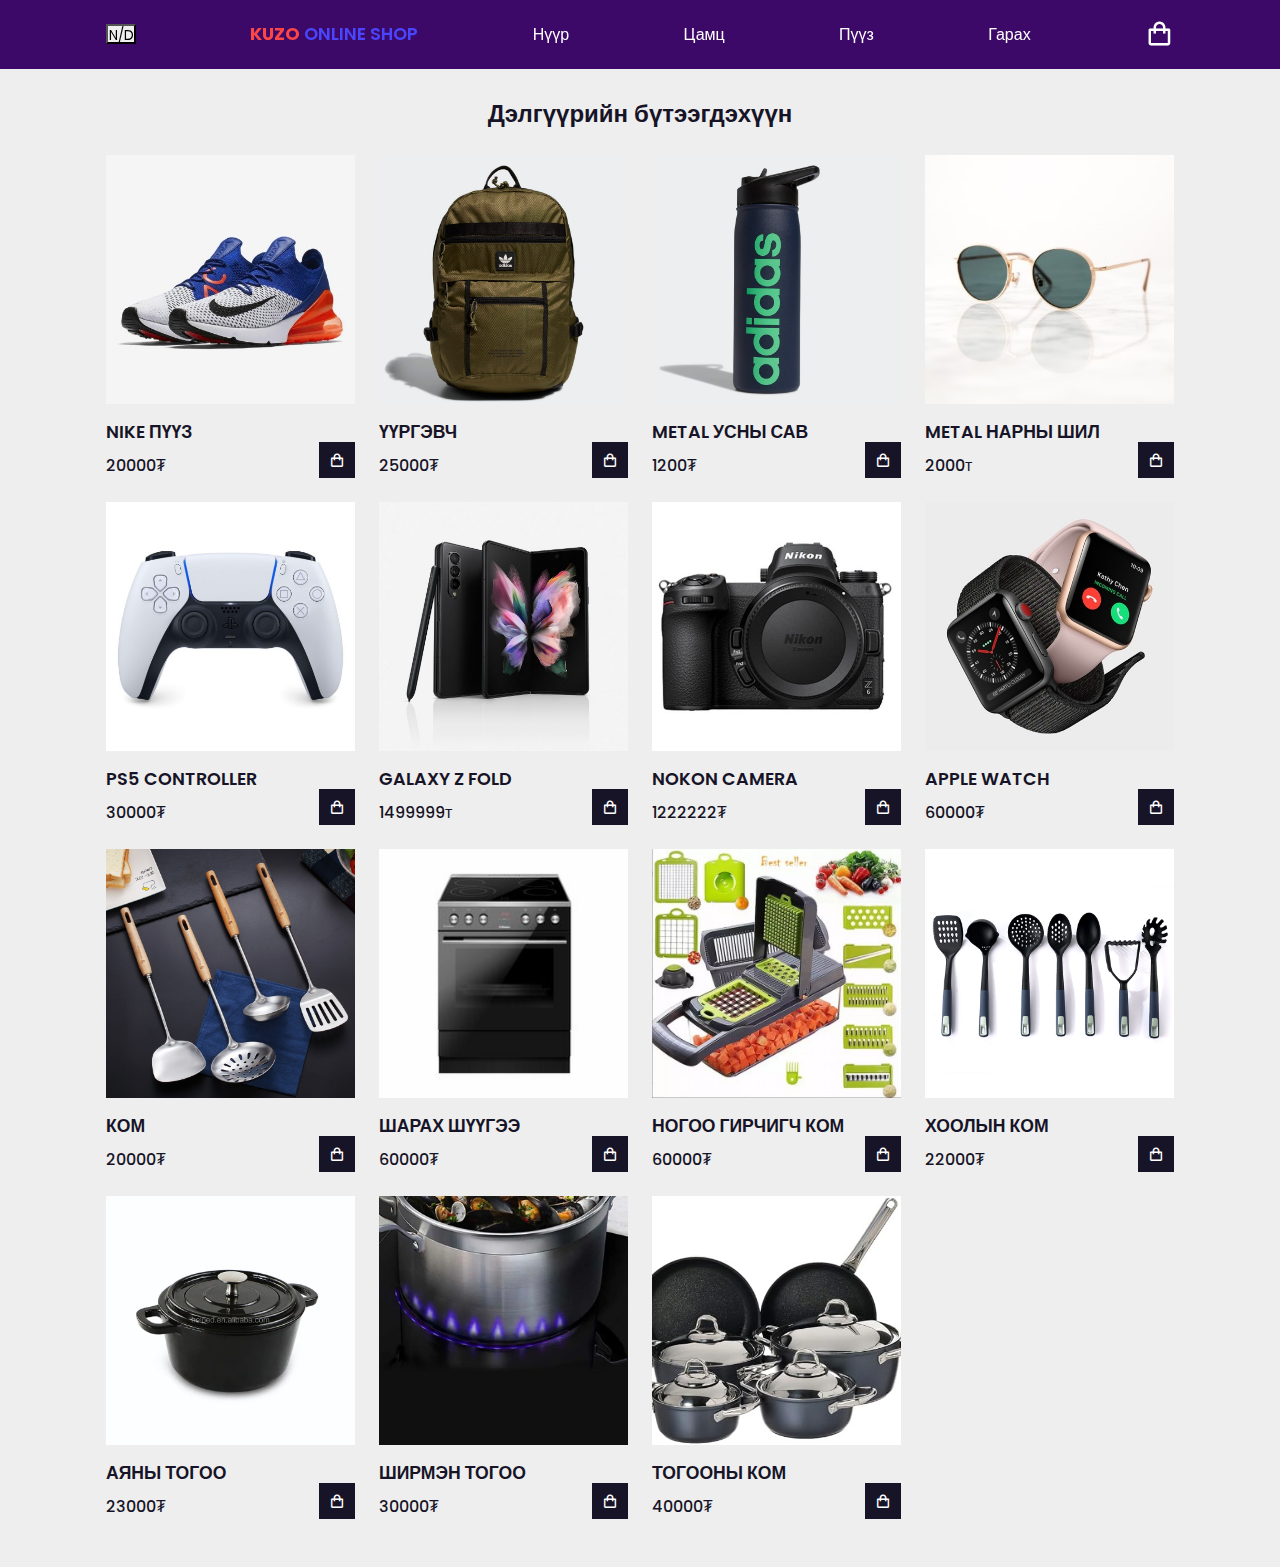
<file: index.html>
<!DOCTYPE html>
<html lang="en">

<head>
    <meta charset="UTF-8">
    <meta http-equiv="X-UA-Compatible" content="IE=edge">
    <meta name="viewport" content="width=device-width, initial-scale=1.0">
    <title>KuZo Online Shop</title>

    <!-- box icons  -->
    <link href='https://unpkg.com/boxicons@2.1.2/css/boxicons.min.css' rel='stylesheet'>
    <!-- styles  -->
    <link rel="stylesheet" href="assets/css/style.css">
    <link rel="stylesheet" href="/231231231-main/style.css">

</head>

<body>
    <!-- HEADER  -->
    <header>
        <div id="menu">
            <ul>
                <li><a href="/index.html">Нүүр</a></li>
                <li><a href="/tsamts/index.html">Цамц</a></li>
                <li><a href="/tsamts/index.html">Пүүз</a></li>
                <li><i class="fa-solid fa-right-from-bracket"></i>Exit</li>
            </ul>
        </div>
        <!-- NAV  -->
        <div class="nav container">
            <Button class="Dark">N/D</Button>
            <a href="#" class="logo"><span>KuZo </span> Online Shop</a>
            <a class="m1" href="/index.html">Нүүр</a>
            <a class="m1" href="/tsamts/index.html">Цамц</a>
            <a class="m1" href="/Puuz/index.html">Пүүз</a>
            <a class="m1" href="#">Гарах</a>
            <!-- CART ICON  -->
            <i class='bx bx-shopping-bag' id="cart-icon"></i>
            <!-- CART  -->
            <div class="cart">
                <h2 class="cart-title">Таны сагсанд</h2>

                <!-- CONTENT  -->
                <div class="cart-content">


                </div>

                <!-- TOTAL   -->
                <div class="total">
                    <div class="total-title">Нийт: </div>
                    <div class="total-price">₮0</div>
                </div>
                <!-- BUY BUTTON  -->
                <div type="button" class="btn-buy">
                <a href="/card/card.html" class="logo"><span>Худалдаж авах</span></a>
            </div>
                <!-- CART CLOSE  -->
                <i class='bx bx-x' id="cart-close"></i>
            </div>
        </div>
    </header>


    <!-- SHOP SECTION  -->
    <section class="shop container">
        <h2 class="section-title">Дэлгүүрийн бүтээгдэхүүн</h2>

        <!-- CONTENT  -->
        <div class="shop-content">
            <!-- BOX 1 -->
            <div class="product-box">
                <img src="assets/img/product1.jpg" alt="" class="product-img">
                <h2 class="product-title">Nike Пүүз</h2>
                <span class="product-price">20000₮</span>
                <i class='bx bx-shopping-bag add-cart'></i>
            </div>
            <!-- BOX 2 -->
            <div class="product-box">
                <img src="assets/img/product2.jpg" alt="" class="product-img">
                <h2 class="product-title">ҮҮРГЭВЧ</h2>
                <span class="product-price">25000₮</span>
                <i class='bx bx-shopping-bag add-cart'></i>
            </div>
            <!-- BOX 3 -->
            <div class="product-box">
                <img src="assets/img/product3.jpg" alt="" class="product-img">
                <h2 class="product-title">METAL Усны сав</h2>
                <span class="product-price">1200₮</span>
                <i class='bx bx-shopping-bag add-cart'></i>
            </div>
            <!-- BOX 4 -->
            <div class="product-box">
                <img src="assets/img/product4.jpg" alt="" class="product-img">
                <h2 class="product-title">METAL Нарны шил</h2>
                <span class="product-price">2000т</span>
                <i class='bx bx-shopping-bag add-cart'></i>
            </div>
            <!-- BOX 5 -->
            <div class="product-box">
                <img src="assets/img/product5.jpg" alt="" class="product-img">
                <h2 class="product-title">PS5 Controller</h2>
                <span class="product-price">30000₮</span>
                <i class='bx bx-shopping-bag add-cart'></i>
            </div>
            <!-- BOX 6 -->
            <div class="product-box">
                <img src="assets/img/product6.jpg" alt="" class="product-img">
                <h2 class="product-title">Galaxy Z Fold</h2>
                <span class="product-price">1499999т</span>
                <i class='bx bx-shopping-bag add-cart'></i>
            </div>
            <!-- BOX 7 -->
            <div class="product-box">
                <img src="assets/img/product7.jpg" alt="" class="product-img">
                <h2 class="product-title">Nokon Camera</h2>
                <span class="product-price">1222222₮</span>
                <i class='bx bx-shopping-bag add-cart'></i>
            </div>
            <!-- BOX 8 -->
            <div class="product-box">
                <img src="assets/img/product8.jpg" alt="" class="product-img">
                <h2 class="product-title">Apple Watch</h2>
                <span class="product-price">60000₮</span>
                <i class='bx bx-shopping-bag add-cart'></i>
            </div>
            <!-- BOX 9 -->
            <div class="product-box">
                <img src="/assets/img/9.jpg" alt="" class="product-img">
                <h2 class="product-title">Ком</h2>
                <span class="product-price">20000₮</span>
                <i class='bx bx-shopping-bag add-cart'></i>
            </div>
            <!-- BOX 10 -->
            <div class="product-box">
                <img src="/assets/img/10.jpg" alt="" class="product-img">
                <h2 class="product-title">Шарах шүүгээ</h2>
                <span class="product-price">60000₮</span>
                <i class='bx bx-shopping-bag add-cart'></i>
            </div>
            <!-- BOX 11 -->
            <div class="product-box">
                <img src="/assets/img/11.jpg" alt="" class="product-img">
                <h2 class="product-title">Ногоо гирчигч ком</h2>
                <span class="product-price">60000₮</span>
                <i class='bx bx-shopping-bag add-cart'></i>
            </div>
            <!-- BOX 12 -->
            <div class="product-box">
                <img src="/assets/img/12.jpg" alt="" class="product-img">
                <h2 class="product-title">хоолын ком</h2>
                <span class="product-price">22000₮</span>
                <i class='bx bx-shopping-bag add-cart'></i>
            </div>
            <!-- BOX 13 -->
            <div class="product-box">
                <img src="/assets/img/12.webp" alt="" class="product-img">
                <h2 class="product-title">Аяны тогоо</h2>
                <span class="product-price">23000₮</span>
                <i class='bx bx-shopping-bag add-cart'></i>
            </div>
            <!-- BOX 14 -->
            <div class="product-box">
                <img src="/assets/img/13.webp" alt="" class="product-img">
                <h2 class="product-title">Ширмэн тогоо</h2>
                <span class="product-price">30000₮</span>
                <i class='bx bx-shopping-bag add-cart'></i>
            </div>
            <!-- BOX 15 -->
            <div class="product-box">
                <img src="/assets/img/14.jpg" alt="" class="product-img">
                <h2 class="product-title">Тогооны Ком</h2>
                <span class="product-price">40000₮</span>
                <i class='bx bx-shopping-bag add-cart'></i>
            </div>
        </div>
    </section>

    <!-- link js  -->
    <script src="assets/js/main.js"></script>
    <script src="/231231231-main/script.js"></script>
</body>

</html>
</file>
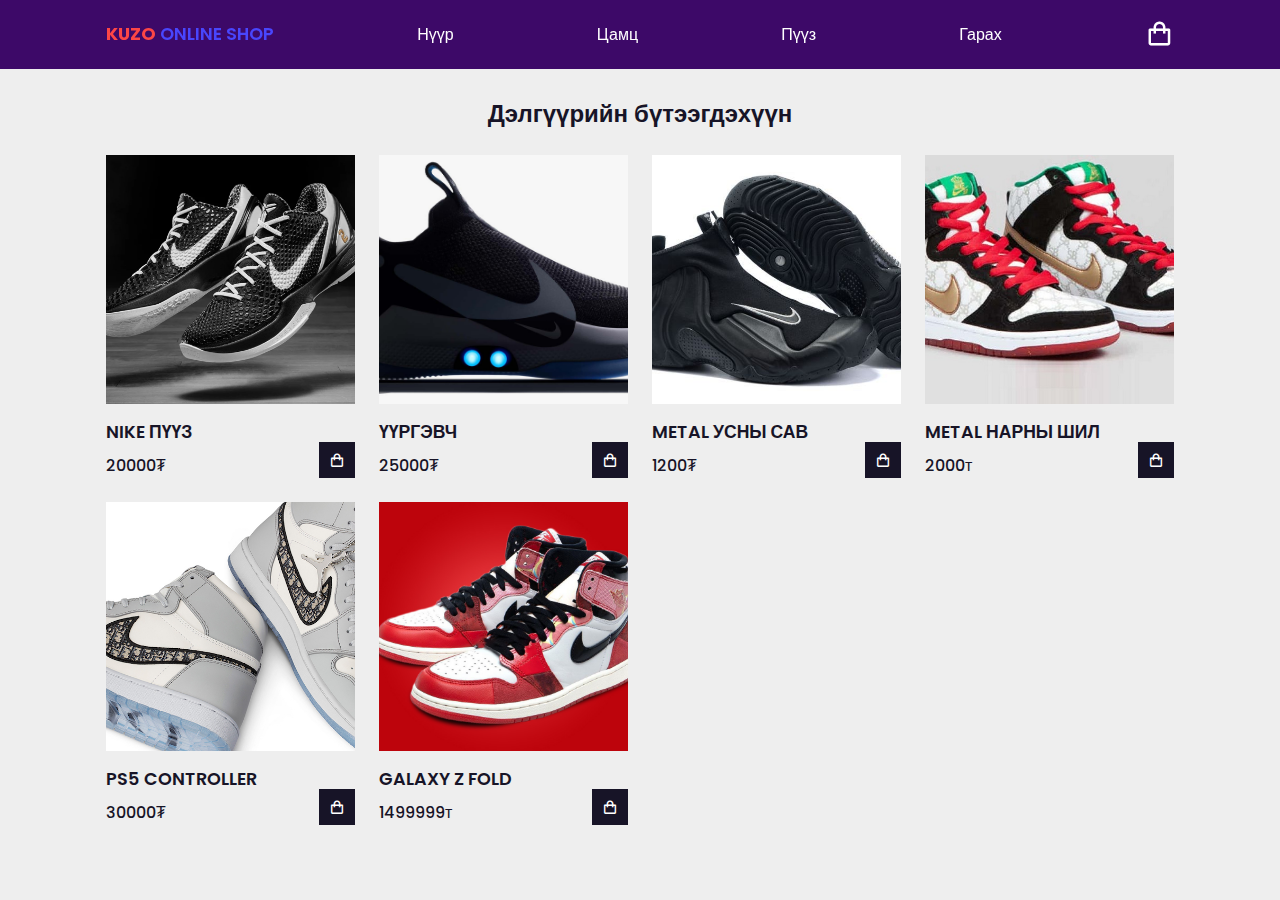
<file: Puuz/index.html>
<!DOCTYPE html>
<html lang="en">

<head>
    <meta charset="UTF-8">
    <meta http-equiv="X-UA-Compatible" content="IE=edge">
    <meta name="viewport" content="width=device-width, initial-scale=1.0">
    <title>KuZo Online Shop</title>

    <!-- box icons  -->
    <link href='https://unpkg.com/boxicons@2.1.2/css/boxicons.min.css' rel='stylesheet'>
    <!-- styles  -->
    <link rel="stylesheet" href="/assets/css/style.css">
    <link rel="stylesheet" href="/231231231-main/style.css">

</head>

<body>
    <!-- HEADER  -->
    <header>
        <div id="menu">
            <ul>
                <li><a href="/index.html">Нүүр</a></li>
                <li><a href="/tsamts/index.html">Цамц</a></li>
                <li><a href="/tsamts/index.html">Пүүз</a></li>
                <li><i class="fa-solid fa-right-from-bracket"></i>Exit</li>
            </ul>
        </div>
        <!-- NAV  -->
        <div class="nav container">
            <a href="#" class="logo"><span>KuZo </span> Online Shop</a>
            <a class="m1" href="/index.html">Нүүр</a>
            <a class="m1" href="/tsamts/index.html">Цамц</a>
            <a class="m1" href="/Puuz/index.html">Пүүз</a>
            <a class="m1" href="#">Гарах</a>
            <!-- CART ICON  -->
            <i class='bx bx-shopping-bag' id="cart-icon"></i>
            <!-- CART  -->
            <div class="cart">
                <h2 class="cart-title">Таны сагсанд</h2>

                <!-- CONTENT  -->
                <div class="cart-content">


                </div>

                <!-- TOTAL   -->
                <div class="total">
                    <div class="total-title">Нийт: </div>
                    <div class="total-price">₮0</div>
                </div>
                <!-- BUY BUTTON  -->
                <div type="button" class="btn-buy">
                <a href="/card/card.html" class="logo"><span>Худалдаж авах</span></a>
            </div>
                <!-- CART CLOSE  -->
                <i class='bx bx-x' id="cart-close"></i>
            </div>
        </div>
    </header>


    <!-- SHOP SECTION  -->
    <section class="shop container">
        <h2 class="section-title">Дэлгүүрийн бүтээгдэхүүн</h2>

        <!-- CONTENT  -->
        <div class="shop-content">
            <!-- BOX 1 -->
            <div class="product-box">
                <img src="/Puuz/img/1.jpeg" alt="" class="product-img">
                <h2 class="product-title">Nike Пүүз</h2>
                <span class="product-price">20000₮</span>
                <i class='bx bx-shopping-bag add-cart'></i>
            </div>
            <!-- BOX 2 -->
            <div class="product-box">
                <img src="/Puuz/img/2.jpg" alt="" class="product-img">
                <h2 class="product-title">ҮҮРГЭВЧ</h2>
                <span class="product-price">25000₮</span>
                <i class='bx bx-shopping-bag add-cart'></i>
            </div>
            <!-- BOX 3 -->
            <div class="product-box">
                <img src="/Puuz/img/3.jpg" alt="" class="product-img">
                <h2 class="product-title">METAL Усны сав</h2>
                <span class="product-price">1200₮</span>
                <i class='bx bx-shopping-bag add-cart'></i>
            </div>
            <!-- BOX 4 -->
            <div class="product-box">
                <img src="/Puuz/img/4.jpg" alt="" class="product-img">
                <h2 class="product-title">METAL Нарны шил</h2>
                <span class="product-price">2000т</span>
                <i class='bx bx-shopping-bag add-cart'></i>
            </div>
            <!-- BOX 5 -->
            <div class="product-box">
                <img src="/Puuz/img/5.jpg" alt="" class="product-img">
                <h2 class="product-title">PS5 Controller</h2>
                <span class="product-price">30000₮</span>
                <i class='bx bx-shopping-bag add-cart'></i>
            </div>
            <!-- BOX 6 -->
            <div class="product-box">
                <img src="/Puuz/img/6.jpg" alt="" class="product-img">
                <h2 class="product-title">Galaxy Z Fold</h2>
                <span class="product-price">1499999т</span>
                <i class='bx bx-shopping-bag add-cart'></i>
            </div>
            
        </div>
    </section>

    <!-- link js  -->
    <script src="/assets/js/main.js"></script>
    <script src="/231231231-main/script.js"></script>
</body>

</html>
</file>
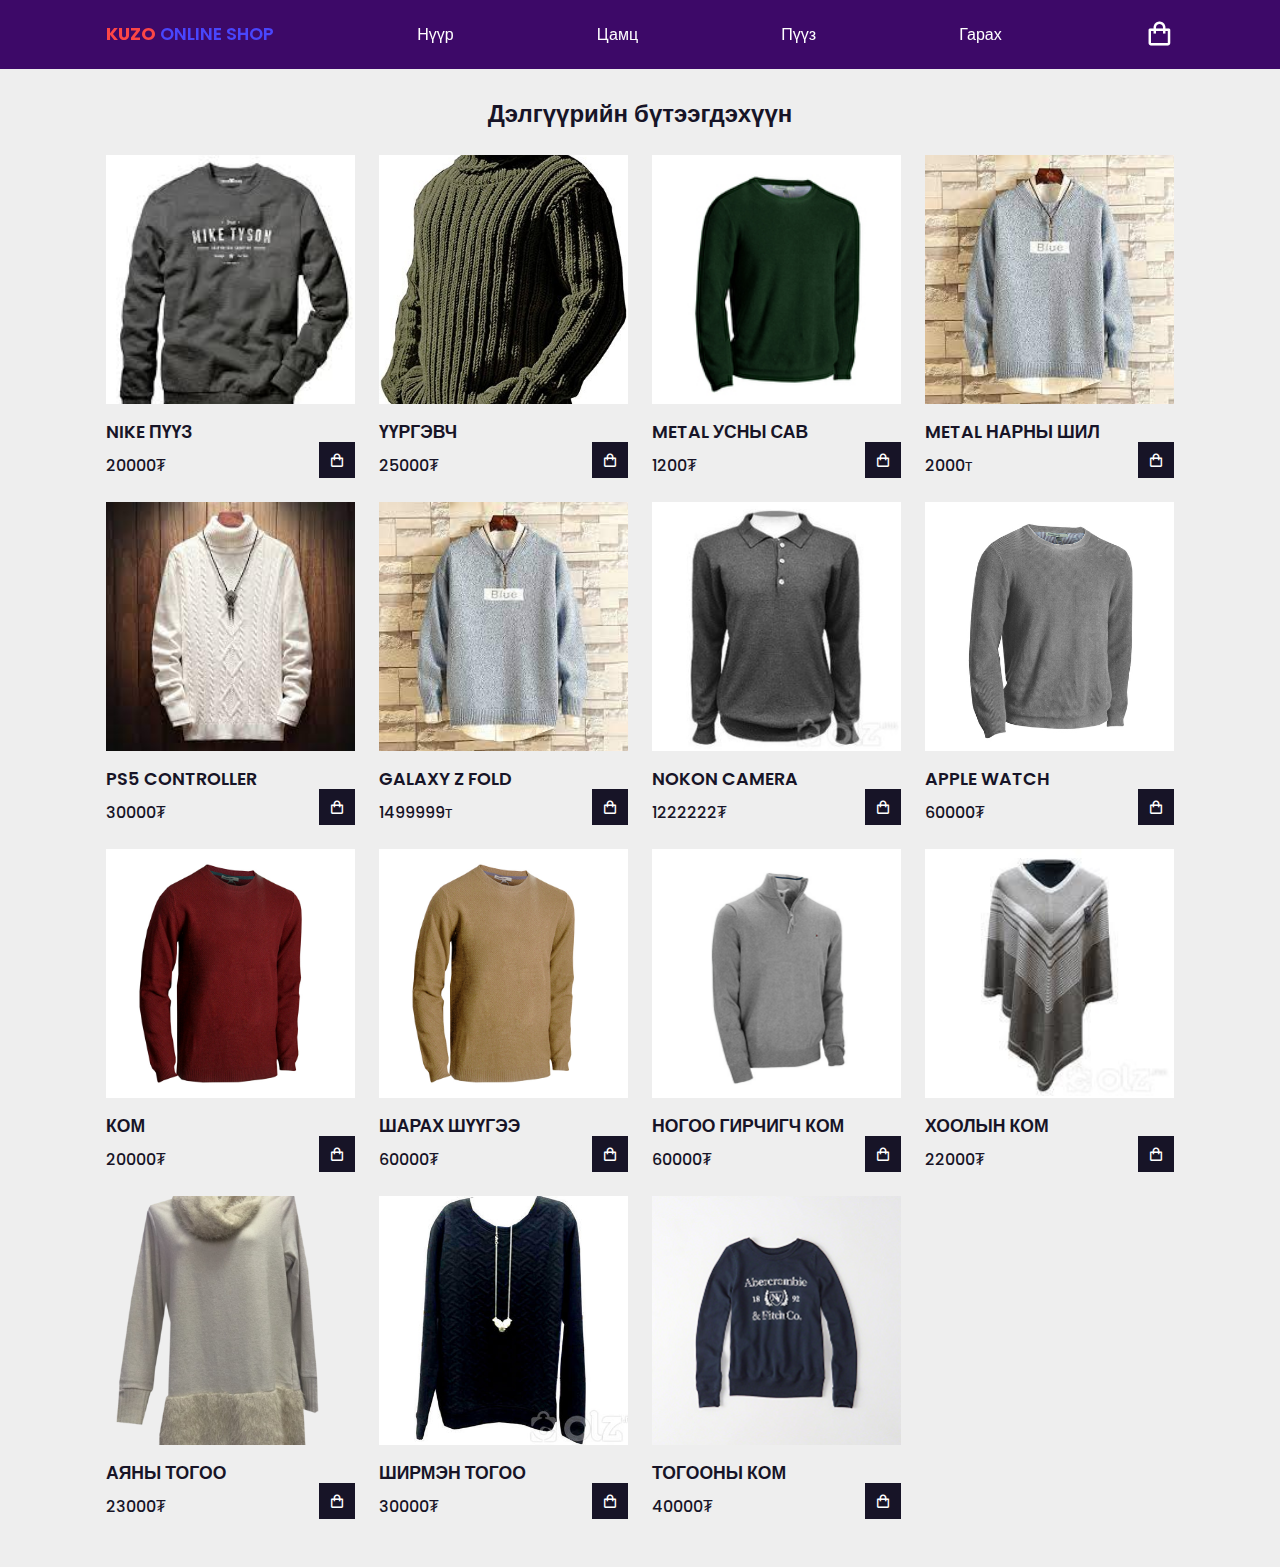
<file: tsamts/index.html>
<!DOCTYPE html>
<html lang="en">

<head>
    <meta charset="UTF-8">
    <meta http-equiv="X-UA-Compatible" content="IE=edge">
    <meta name="viewport" content="width=device-width, initial-scale=1.0">
    <title>KuZo Online Shop</title>

    <!-- box icons  -->
    <link href='https://unpkg.com/boxicons@2.1.2/css/boxicons.min.css' rel='stylesheet'>
    <!-- styles  -->
    <link rel="stylesheet" href="/tsamts/style.css">
    <link rel="stylesheet" href="/231231231-main/style.css">

</head>

<body>
    <!-- HEADER  -->
    <header>
        <div id="menu">
            <ul>
                <li><a href="/index.html">Нүүр</a></li>
                <li><a href="/tsamts/index.html">Цамц</a></li>
                <li><a href="/Puuz/index.html">Пүүз</a></li>
                <li><i class="fa-solid fa-right-from-bracket"></i>Exit</li>
            </ul>
        </div>
        <!-- NAV  -->
        <div class="nav container">
            <a href="#" class="logo"><span>KuZo </span> Online Shop</a>
            
                <a class="m1" href="/index.html">Нүүр</a>
                <a class="m1" href="/tsamts/index.html">Цамц</a>
                <a class="m1" href="/Puuz/index.html">Пүүз</a>
                <a class="m1" href="#">Гарах</a>
            
            <!-- CART ICON  -->
            <i class='bx bx-shopping-bag' id="cart-icon"></i>
            <!-- CART  -->
            <div class="cart">
                <h2 class="cart-title">Таны сагсанд</h2>

                <!-- CONTENT  -->
                <div class="cart-content">


                </div>

                <!-- TOTAL   -->
                <div class="total">
                    <div class="total-title">Нийт: </div>
                    <div class="total-price">₮0</div>
                </div>
                <!-- BUY BUTTON  -->
                <div type="button" class="btn-buy">
                <a href="/card/card.html" class="logo"><span>Худалдаж авах</span></a>
            </div>
                <!-- CART CLOSE  -->
                <i class='bx bx-x' id="cart-close"></i>
            </div>
        </div>
    </header>


    <!-- SHOP SECTION  -->
    <section class="shop container">
        <h2 class="section-title">Дэлгүүрийн бүтээгдэхүүн</h2>

        <!-- CONTENT  -->
        <div class="shop-content">
            <!-- BOX 1 -->
            <div class="product-box">
                <img src="/tsamts/img/1.jpg" alt="" class="product-img">
                <h2 class="product-title">Nike Пүүз</h2>
                <span class="product-price">20000₮</span>
                <i class='bx bx-shopping-bag add-cart'></i>
            </div>
            <!-- BOX 2 -->
            <div class="product-box">
                <img src="/tsamts/img/2.jpg" alt="" class="product-img">
                <h2 class="product-title">ҮҮРГЭВЧ</h2>
                <span class="product-price">25000₮</span>
                <i class='bx bx-shopping-bag add-cart'></i>
            </div>
            <!-- BOX 3 -->
            <div class="product-box">
                <img src="/tsamts/img/3.jpg" alt="" class="product-img">
                <h2 class="product-title">METAL Усны сав</h2>
                <span class="product-price">1200₮</span>
                <i class='bx bx-shopping-bag add-cart'></i>
            </div>
            <!-- BOX 4 -->
            <div class="product-box">
                <img src="/tsamts/img/4.jpg" alt="" class="product-img">
                <h2 class="product-title">METAL Нарны шил</h2>
                <span class="product-price">2000т</span>
                <i class='bx bx-shopping-bag add-cart'></i>
            </div>
            <!-- BOX 5 -->
            <div class="product-box">
                <img src="/tsamts/img/5.jpg" alt="" class="product-img">
                <h2 class="product-title">PS5 Controller</h2>
                <span class="product-price">30000₮</span>
                <i class='bx bx-shopping-bag add-cart'></i>
            </div>
            <!-- BOX 6 -->
            <div class="product-box">
                <img src="/tsamts/img/6.jpg" alt="" class="product-img">
                <h2 class="product-title">Galaxy Z Fold</h2>
                <span class="product-price">1499999т</span>
                <i class='bx bx-shopping-bag add-cart'></i>
            </div>
            <!-- BOX 7 -->
            <div class="product-box">
                <img src="/tsamts/img/7.jpg" alt="" class="product-img">
                <h2 class="product-title">Nokon Camera</h2>
                <span class="product-price">1222222₮</span>
                <i class='bx bx-shopping-bag add-cart'></i>
            </div>
            <!-- BOX 8 -->
            <div class="product-box">
                <img src="/tsamts/img/8.jpg" alt="" class="product-img">
                <h2 class="product-title">Apple Watch</h2>
                <span class="product-price">60000₮</span>
                <i class='bx bx-shopping-bag add-cart'></i>
            </div>
            <!-- BOX 9 -->
            <div class="product-box">
                <img src="/tsamts/img/9.jpg" alt="" class="product-img">
                <h2 class="product-title">Ком</h2>
                <span class="product-price">20000₮</span>
                <i class='bx bx-shopping-bag add-cart'></i>
            </div>
            <!-- BOX 10 -->
            <div class="product-box">
                <img src="/tsamts/img/10.jpg" alt="" class="product-img">
                <h2 class="product-title">Шарах шүүгээ</h2>
                <span class="product-price">60000₮</span>
                <i class='bx bx-shopping-bag add-cart'></i>
            </div>
            <!-- BOX 11 -->
            <div class="product-box">
                <img src="/tsamts/img/11.jpg" alt="" class="product-img">
                <h2 class="product-title">Ногоо гирчигч ком</h2>
                <span class="product-price">60000₮</span>
                <i class='bx bx-shopping-bag add-cart'></i>
            </div>
            <!-- BOX 12 -->
            <div class="product-box">
                <img src="/tsamts/img/12.jpg" alt="" class="product-img">
                <h2 class="product-title">хоолын ком</h2>
                <span class="product-price">22000₮</span>
                <i class='bx bx-shopping-bag add-cart'></i>
            </div>
            <!-- BOX 13 -->
            <div class="product-box">
                <img src="/tsamts/img/13.png" alt="" class="product-img">
                <h2 class="product-title">Аяны тогоо</h2>
                <span class="product-price">23000₮</span>
                <i class='bx bx-shopping-bag add-cart'></i>
            </div>
            <!-- BOX 14 -->
            <div class="product-box">
                <img src="/tsamts/img/14.jpg" alt="" class="product-img">
                <h2 class="product-title">Ширмэн тогоо</h2>
                <span class="product-price">30000₮</span>
                <i class='bx bx-shopping-bag add-cart'></i>
            </div>
            <!-- BOX 15 -->
            <div class="product-box">
                <img src="/tsamts/img/15.jpg" alt="" class="product-img">
                <h2 class="product-title">Тогооны Ком</h2>
                <span class="product-price">40000₮</span>
                <i class='bx bx-shopping-bag add-cart'></i>
            </div>
        </div>
    </section>

    <!-- link js  -->
    <script src="/tsamts/main.js"></script>
    <script src="/231231231-main/script.js"></script>
</body>

</html>
</file>
<file: assets/css/style.css>
/* Google Fonts  */
@import url('https://fonts.googleapis.com/css2?family=Poppins:wght@400;500;600;700&display=swap');

/* Globals  */
*{
    font-family: 'Poppins', sans-serif;
    margin: 0;
    padding: 0;
    box-sizing: border-box;
    list-style: none;
    text-decoration: none;
    scroll-behavior: smooth;
    scroll-padding: 2rem;
}
body{
    color: var(--text-color);
}
/* Variables  */
:root{
    --main-color: #fd4646;
    --sec-color: #4946fd;
    --text-color: #171427;
    --bg-color: #fff;
}
::selection{
    color: var(--text-color);
    background-color: var(--main-color);
}
.container{
    max-width: 1068px;
    margin: auto;
    width: 100%;
}
section{
    padding: 4rem 0 3rem;
}

img{
    width: 100%;
}

/* =======================================  */
/* HEADER  */
header{
    position: fixed;
    top: 0;
    left: 0;
    width: 100%;
    z-index: 100;
    background-color: #380264f8;
}
.nav{
    display: flex;
    align-items: center;
    justify-content: space-between;
    padding: 20px 0;
}
.logo{
    font-size: 1.1rem;
    font-weight: 600;
    color: var(--sec-color);
    text-transform: uppercase;
}
.logo span{
    color: var(--main-color);
    font-weight: 700;
}
#cart-icon{
    font-size: 1.8rem;
    cursor: pointer;
    color: white;
}

/* CART  */
.cart{
    position: fixed;
    top: 0;
    right: 0;
    right: -100%; 
    width: 360px;
    height: 100vh;
    overflow-y: auto;
    overflow-x: hidden;
    padding: 20px;
    background-color: var(--bg-color);
    box-shadow: -2px solid 4px hsl(0 4% 15% / 10%);
    border: 1px solid var(--main-color);
    transition: 1.5s;
}
.cart.active{
    right: 0;
    transition: .5s;
    background-color: #2d0157ef;
}
.cart-title{
    text-align: center;
    font-size: 1.5rem;
    font-weight: 600;
    margin-top: 2rem;
}
.cart-box{
    display: grid;
    grid-template-columns: 32% 50% 18%;
    align-items: center;
    gap: 1rem;
    margin-top: 1rem;
}
.cart-img{
    width: 100px;
    height: 100px;
    object-fit: contain;
    padding: 10px;
}
.detail-box{
    display: grid;
    row-gap: .5rem;
}
.cart-product-title{
    font-size: 1rem;
    text-transform: uppercase;
}
.cart-price{
    font-weight: 500;
}
.cart-quantity{
    border: 1px solid var(--text-color);
    outline-color: var(--main-color);
    width: 2.4rem;
    text-align: center;
    font-size: 1rem;
}
.cart-remove{
    font-size: 24px;
    color: var(--main-color);
    cursor: pointer;
}
.total{
    display: flex;
    justify-content: flex-end;
    margin-top: 1.5rem;
    border-top: 1px solid var(--text-color);
}
.total-title{
    font-size: 1rem;
    font-weight: 600;
}
.total-price{
    margin-left: .5rem;
}
.btn-buy{
    display: flex;
    margin: 1.5rem auto 0 auto;
    padding: 12px 20px;
    border: none;
    background-color: var(--sec-color);
    color: var(--bg-color);
    font-size: 1rem;
    font-weight: 500;
    cursor: pointer;
}
.btn-buy:hover{
    background-color: var(--text-color);
}
#cart-close{
    position: absolute;
    top: 1rem;
    right: .8rem;
    font-size: 2rem;
    color: var(--text-color);
    cursor: pointer;
}

/* SHOP SECTION  */
.shop{
    margin-top: 2rem;
}
.section-title{
    font-style: 1.5rem;
    font-weight: 600;
    text-align: center;
    margin-bottom: 1.5rem;
}
.shop-content{
    display: grid;
    grid-template-columns: repeat(auto-fit, minmax(220px, auto));
    gap: 1.5rem;
}
.product-box{
    position: relative;
}
.product-box:hover{
    padding: 10px;
    border: 1px solid var(--text-color);
    transition: .4s;
}
.product-img{
    width: 100%;
    aspect-ratio: 1/1;
    object-fit: cover;
    margin-bottom: .5rem;
}
.product-title{
    font-size: 1.1rem;
    font-weight: 600;
    text-transform: uppercase;
    margin-bottom: .5rem;
}
.product-price{
    font-weight: 500;
}
.add-cart{
    position: absolute;
    bottom: 0;
    right: 0;
    background-color: var(--text-color);
    color: var(--bg-color);
    padding: 10px;
    cursor: pointer;
}
.add-cart:hover{
    background-color: hsl(263, 68%, 28%);
}


/* ================ RESPONSIVE & BREAKPOINTS ============= */
@media (max-width: 1080px){
    .nav{
        padding: 15px;
    }
    .container{
        width: 90%;
        margin: 0 auto;
    }
    section{
        padding: 3rem 0 2rem;
    }
    .shop{
        margin-top: 2rem;
    }
}

/* For Medium Devices */
@media (max-width: 400px){
    .nav{
        padding: 11px;
    }
    .logo{
        font-size: 1rem;
    }
    .cart{
        width: 320px;
    }
}

/* For Small Devices */
@media (max-width: 360px){
    .shop{
        margin-top: 1rem;
    }
    .cart{
        width: 280px;
    }
}


body {
    transition: background-color 0.5s ease;
  }
  
  .night-mode {
    background-color: #222;
    color: #fff;
  }

.Dark{
    background-image: url(/assets/img/dark.webp);
    height: 20px;
    width: 30px;
}

.m1{
    color:white;
}
</file>
<file: 231231231-main/style.css>
body{
    background-color: #eee;
}
#menu{
    position: fixed;
    top:50%;
    left:50%;
    width:200px;
    display: none;
}
#menu ul{
    padding:0;
    margin: 0;
    list-style: none;
}
#menu li i{
    margin-right: 15px;
}
#menu li{
    padding:20px;
    background-color: #525F6C;
    border-bottom: 1px solid #5d6a77;
    color:#fff;
    transition: 0.5s;
    opacity: 0;
    animation: showmenu 0.5s ease-in-out 1 forwards;
}
#menu li:nth-child(2){
    animation-delay: 0.2s;
}
#menu li:nth-child(3){
    animation-delay: 0.4s;
}
#menu li:nth-child(4){
    animation-delay: 0.6s;
}
#menu li:hover{
    background-color: #72DE73;
    transform: translate(0,-10px);
    box-shadow: 0 10px 50px #636363;
}
@keyframes showmenu{
    from{
        opacity: 0;
        transform: translate(0,20px);
    }to{
        opacity: 1;
        transform: translate(0,0);
    }
}
</file>
<file: tsamts/style.css>
/* Google Fonts  */
@import url('https://fonts.googleapis.com/css2?family=Poppins:wght@400;500;600;700&display=swap');

/* Globals  */
*{
    font-family: 'Poppins', sans-serif;
    margin: 0;
    padding: 0;
    box-sizing: border-box;
    list-style: none;
    text-decoration: none;
    scroll-behavior: smooth;
    scroll-padding: 2rem;
}
body{
    color: var(--text-color);
}
/* Variables  */
:root{
    --main-color: #fd4646;
    --sec-color: #4946fd;
    --text-color: #171427;
    --bg-color: #fff;
}
::selection{
    color: var(--text-color);
    background-color: var(--main-color);
}
.container{
    max-width: 1068px;
    margin: auto;
    width: 100%;
}
section{
    padding: 4rem 0 3rem;
}

img{
    width: 100%;
}

/* =======================================  */
/* HEADER  */
header{
    position: fixed;
    top: 0;
    left: 0;
    width: 100%;
    z-index: 100;
    background-color: #380264f8;
}
.nav{
    display: flex;
    align-items: center;
    justify-content: space-between;
    padding: 20px 0;
}
.logo{
    font-size: 1.1rem;
    font-weight: 600;
    color: var(--sec-color);
    text-transform: uppercase;
}
.logo span{
    color: var(--main-color);
    font-weight: 700;
}
#cart-icon{
    font-size: 1.8rem;
    cursor: pointer;
    color: white;
}

/* CART  */
.cart{
    position: fixed;
    top: 0;
    right: 0;
    right: -100%; 
    width: 360px;
    height: 100vh;
    overflow-y: auto;
    overflow-x: hidden;
    padding: 20px;
    background-color: var(--bg-color);
    box-shadow: -2px solid 4px hsl(0 4% 15% / 10%);
    border: 1px solid var(--main-color);
    transition: 1.5s;
}
.cart.active{
    right: 0;
    transition: .5s;
}
.cart-title{
    text-align: center;
    font-size: 1.5rem;
    font-weight: 600;
    margin-top: 2rem;
}
.cart-box{
    display: grid;
    grid-template-columns: 32% 50% 18%;
    align-items: center;
    gap: 1rem;
    margin-top: 1rem;
}
.cart-img{
    width: 100px;
    height: 100px;
    object-fit: contain;
    padding: 10px;
}
.detail-box{
    display: grid;
    row-gap: .5rem;
}
.cart-product-title{
    font-size: 1rem;
    text-transform: uppercase;
}
.cart-price{
    font-weight: 500;
}
.cart-quantity{
    border: 1px solid var(--text-color);
    outline-color: var(--main-color);
    width: 2.4rem;
    text-align: center;
    font-size: 1rem;
}
.cart-remove{
    font-size: 24px;
    color: var(--main-color);
    cursor: pointer;
}
.total{
    display: flex;
    justify-content: flex-end;
    margin-top: 1.5rem;
    border-top: 1px solid var(--text-color);
}
.total-title{
    font-size: 1rem;
    font-weight: 600;
}
.total-price{
    margin-left: .5rem;
}
.btn-buy{
    display: flex;
    margin: 1.5rem auto 0 auto;
    padding: 12px 20px;
    border: none;
    background-color: var(--sec-color);
    color: var(--bg-color);
    font-size: 1rem;
    font-weight: 500;
    cursor: pointer;
}
.btn-buy:hover{
    background-color: var(--text-color);
}
#cart-close{
    position: absolute;
    top: 1rem;
    right: .8rem;
    font-size: 2rem;
    color: var(--text-color);
    cursor: pointer;
}

/* SHOP SECTION  */
.shop{
    margin-top: 2rem;
}
.section-title{
    font-style: 1.5rem;
    font-weight: 600;
    text-align: center;
    margin-bottom: 1.5rem;
}
.shop-content{
    display: grid;
    grid-template-columns: repeat(auto-fit, minmax(220px, auto));
    gap: 1.5rem;
}
.product-box{
    position: relative;
}
.product-box:hover{
    padding: 10px;
    border: 1px solid var(--text-color);
    transition: .4s;
}
.product-img{
    width: 100%;
    aspect-ratio: 1/1;
    object-fit: cover;
    margin-bottom: .5rem;
}
.product-title{
    font-size: 1.1rem;
    font-weight: 600;
    text-transform: uppercase;
    margin-bottom: .5rem;
}
.product-price{
    font-weight: 500;
}
.add-cart{
    position: absolute;
    bottom: 0;
    right: 0;
    background-color: var(--text-color);
    color: var(--bg-color);
    padding: 10px;
    cursor: pointer;
}
.add-cart:hover{
    background-color: hsl(263, 68%, 28%);
}


/* ================ RESPONSIVE & BREAKPOINTS ============= */
@media (max-width: 1080px){
    .nav{
        padding: 15px;
    }
    .container{
        width: 90%;
        margin: 0 auto;
    }
    section{
        padding: 3rem 0 2rem;
    }
    .shop{
        margin-top: 2rem;
    }
}

/* For Medium Devices */
@media (max-width: 400px){
    .nav{
        padding: 11px;
    }
    .logo{
        font-size: 1rem;
    }
    .cart{
        width: 320px;
    }
}

/* For Small Devices */
@media (max-width: 360px){
    .shop{
        margin-top: 1rem;
    }
    .cart{
        width: 280px;
    }
}

.m1{
    color:white;
}
</file>
